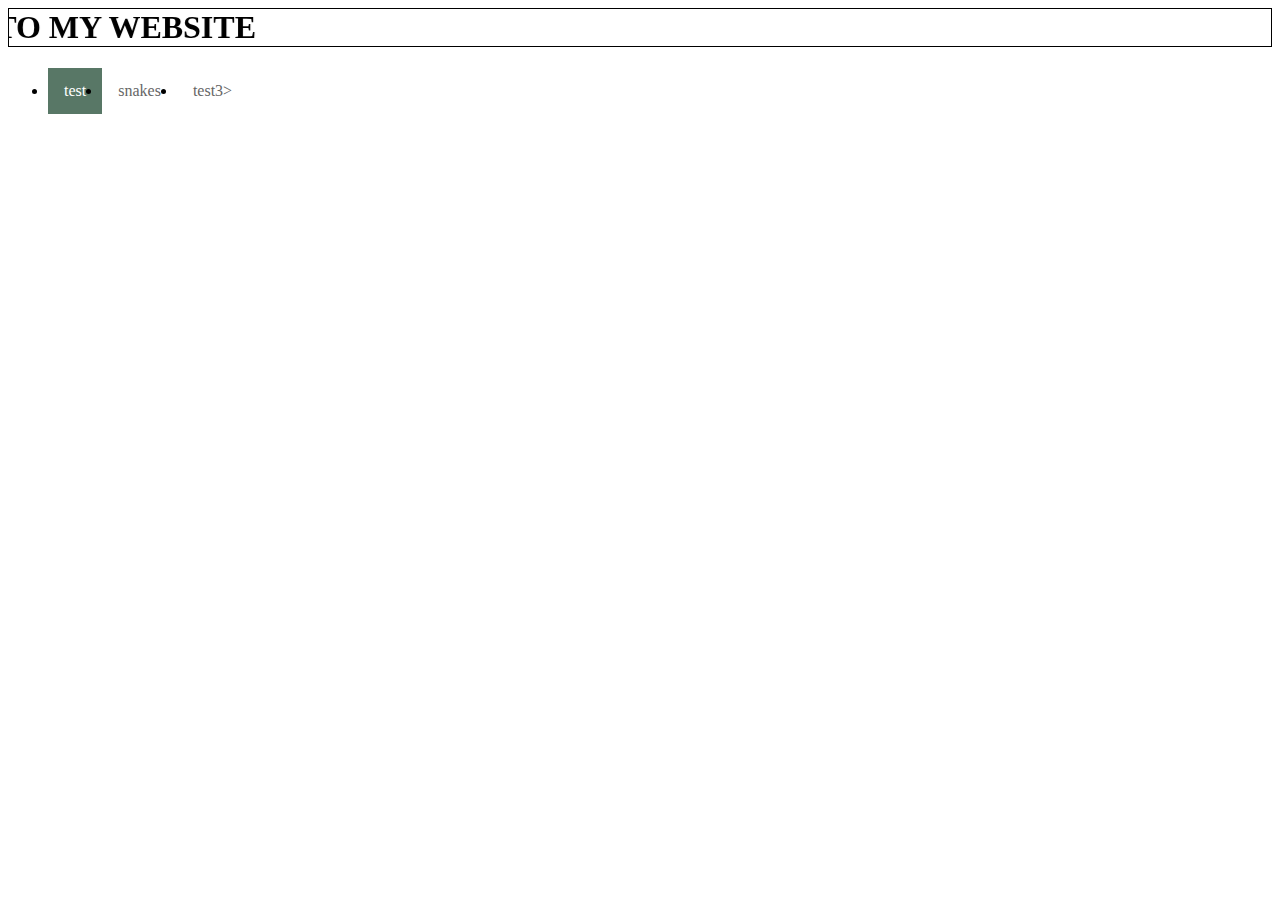
<file: index.html>
<html>
    <head>
       <link rel="stylesheet" href="css.css"> 
    </head>
    
    <title> </title>
<body>
<h1 class="scroll"><marquee behavior="scroll" direction="right" scrollamount="30">WELCOME TO MY WEBSITE</marquee></h1>
<ul>
<li><a class="active" href="#news">test</a></li>
<li><a href="snakes.html">snakes</a></li>
<li><a href="afka;js">test3></a></li>
</ul>


</body>
</html>
</file>
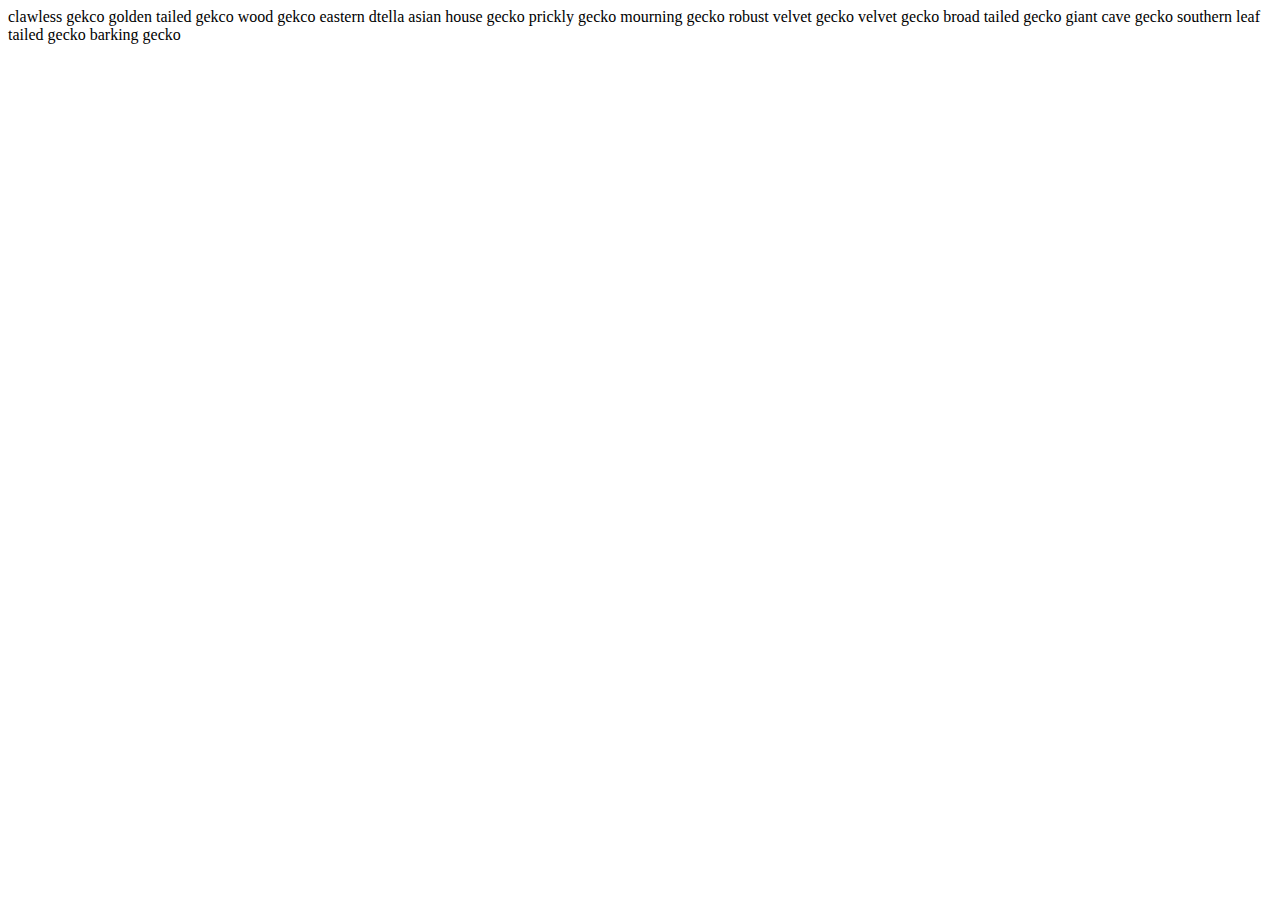
<file: Gaustralia.html>
<html>
    <head>

    </head>
    <body>
        clawless gekco
        golden tailed gekco
        wood gekco
        eastern dtella
        asian house gecko 
        prickly gecko 
        mourning gecko 
        robust velvet gecko 
        velvet gecko 
        broad tailed gecko 
        giant cave gecko 
        southern leaf tailed gecko 
        barking gecko 
    </body>
</html>
</file>
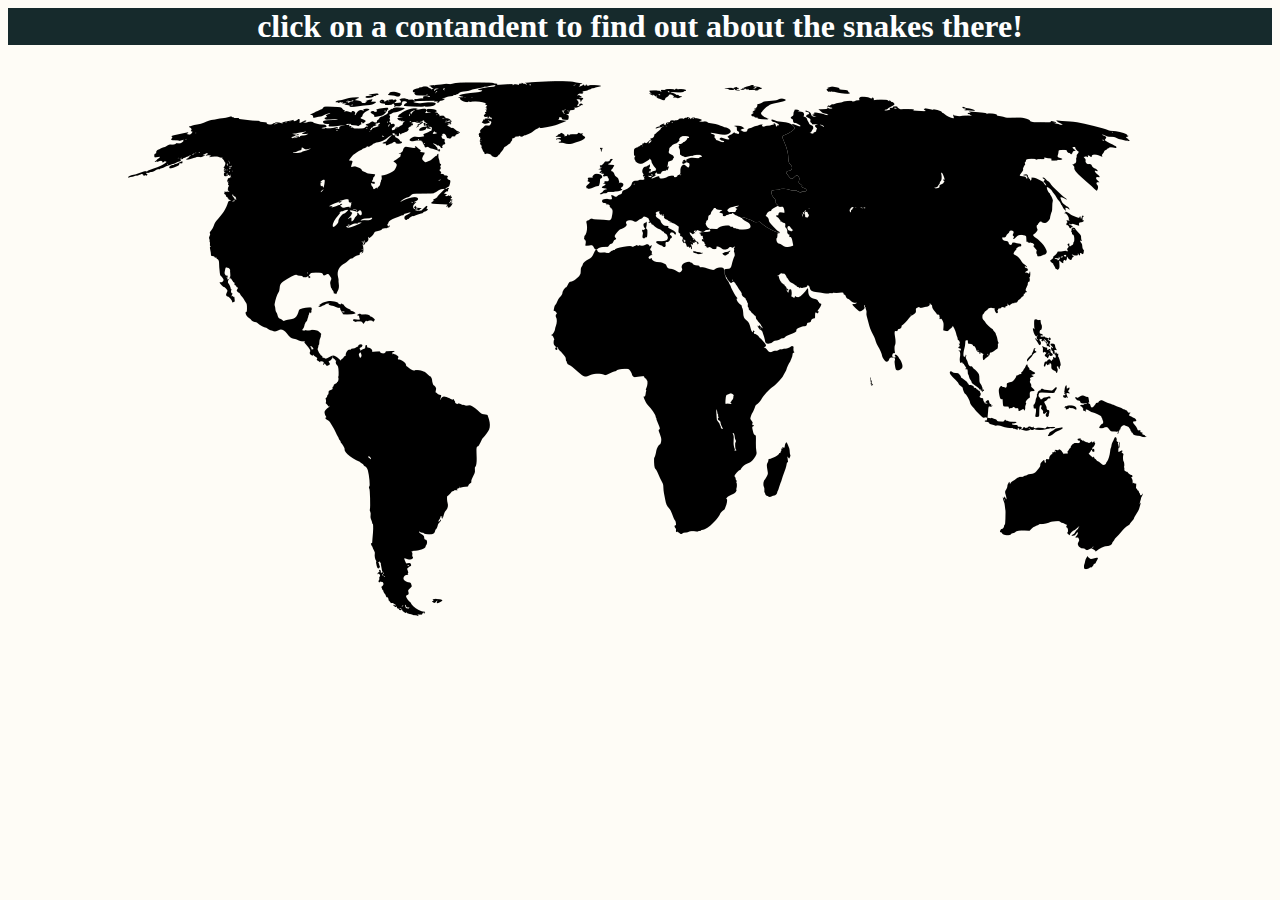
<file: geckos.html>
<html>
    <head>
       <link rel="stylesheet" href="css.css"> 
    </head>
    <style>
 
    </style>
    <title> </title>
    <meta name="viewport" content="width=device-width, initial-scale=1">
<body class="mapcolour">
  <center>
    <div class="background">
  <h1 style=color:white >click on a contandent to find out about the snakes there!</h1>
    </div>
</center>
  <center>
    <img src="map.png" usemap="#snakemap" >

<map name="snakemap">
  <area shape="poly" alt="australia" href="Gaustralia.html" coords="96,413,1069,371,1112,378,1142,440,1081,506,985,468">
  <area shape="poly" alt="southamerica" href="Gsouthamerica.htm"coords="336,277,378,279,446,326,484,355,464,422,417,482,441,537,414,549,382,544,367,510,360,421,322,370,311,339,321,313">
  <area shape="poly" alt="northamerica" href="Gnorthamerica.htm"coords="316,294,266,264,230,248,190,172,205,142,227,93,126,105,195,51,281,52,375,15,582,18,551,59,472,100,474,40,453,35,429,38,449,66,432,97,443,140,330,209,279,221,278,248,331,229,369,252,339,252,326,242,312,264">
  <area shape="poly" alt="africa" href="Gafrica.html"coords="87,183,544,235,540,282,574,311,623,304,638,317,634,338,652,362,647,395,659,444,673,468,699,466,723,440,730,424,733,401,766,434,787,384,773,380,760,394,755,415,747,385,746,369,745,347,788,299,785,286,752,278,736,251,715,204,681,200,668,207,641,195,642,179">
  <area shape="poly" alt="europe" href="Geurope.html"coords="718,149,771,167,762,150,769,142,767,125,799,130,791,113,783,107,778,75,787,64,767,56,776,37,749,16,643,16,545,76,568,77,563,63,642,16,650,32,682,26,692,18,729,31,754,31,734,62,703,53,663,53,631,80,596,94,577,118,582,180,603,175,624,154,637,167,654,177,680,181,693,187,698,164,708,140,717,149,715,148,728,148">
  <area shape="poly" alt="asia" href="Gasia.html" coords="777,68,786,112,803,127,770,128,778,150,794,181,771,184,761,162,744,153,736,152,742,164,724,162,696,167,701,178,722,182,730,193,724,207,738,231,756,262,761,274,799,259,814,242,805,228,799,221,826,225,845,238,858,244,882,299,890,298,894,257,925,240,956,319,981,359,1037,327,1051,304,1055,285,1038,261,1027,255,1027,273,1026,292,1014,305,994,311,969,304,972,293,992,281,978,255,979,246,1003,239,1026,212,1009,181,1009,167,1030,186,1048,200,1072,192,1072,157,1063,134,1048,117,1037,114,1054,88,1095,130,1118,67,1027,50,957,37,883,37,819,20,788,45">
</map>
   </center>
  

</body>
</html>
</file>
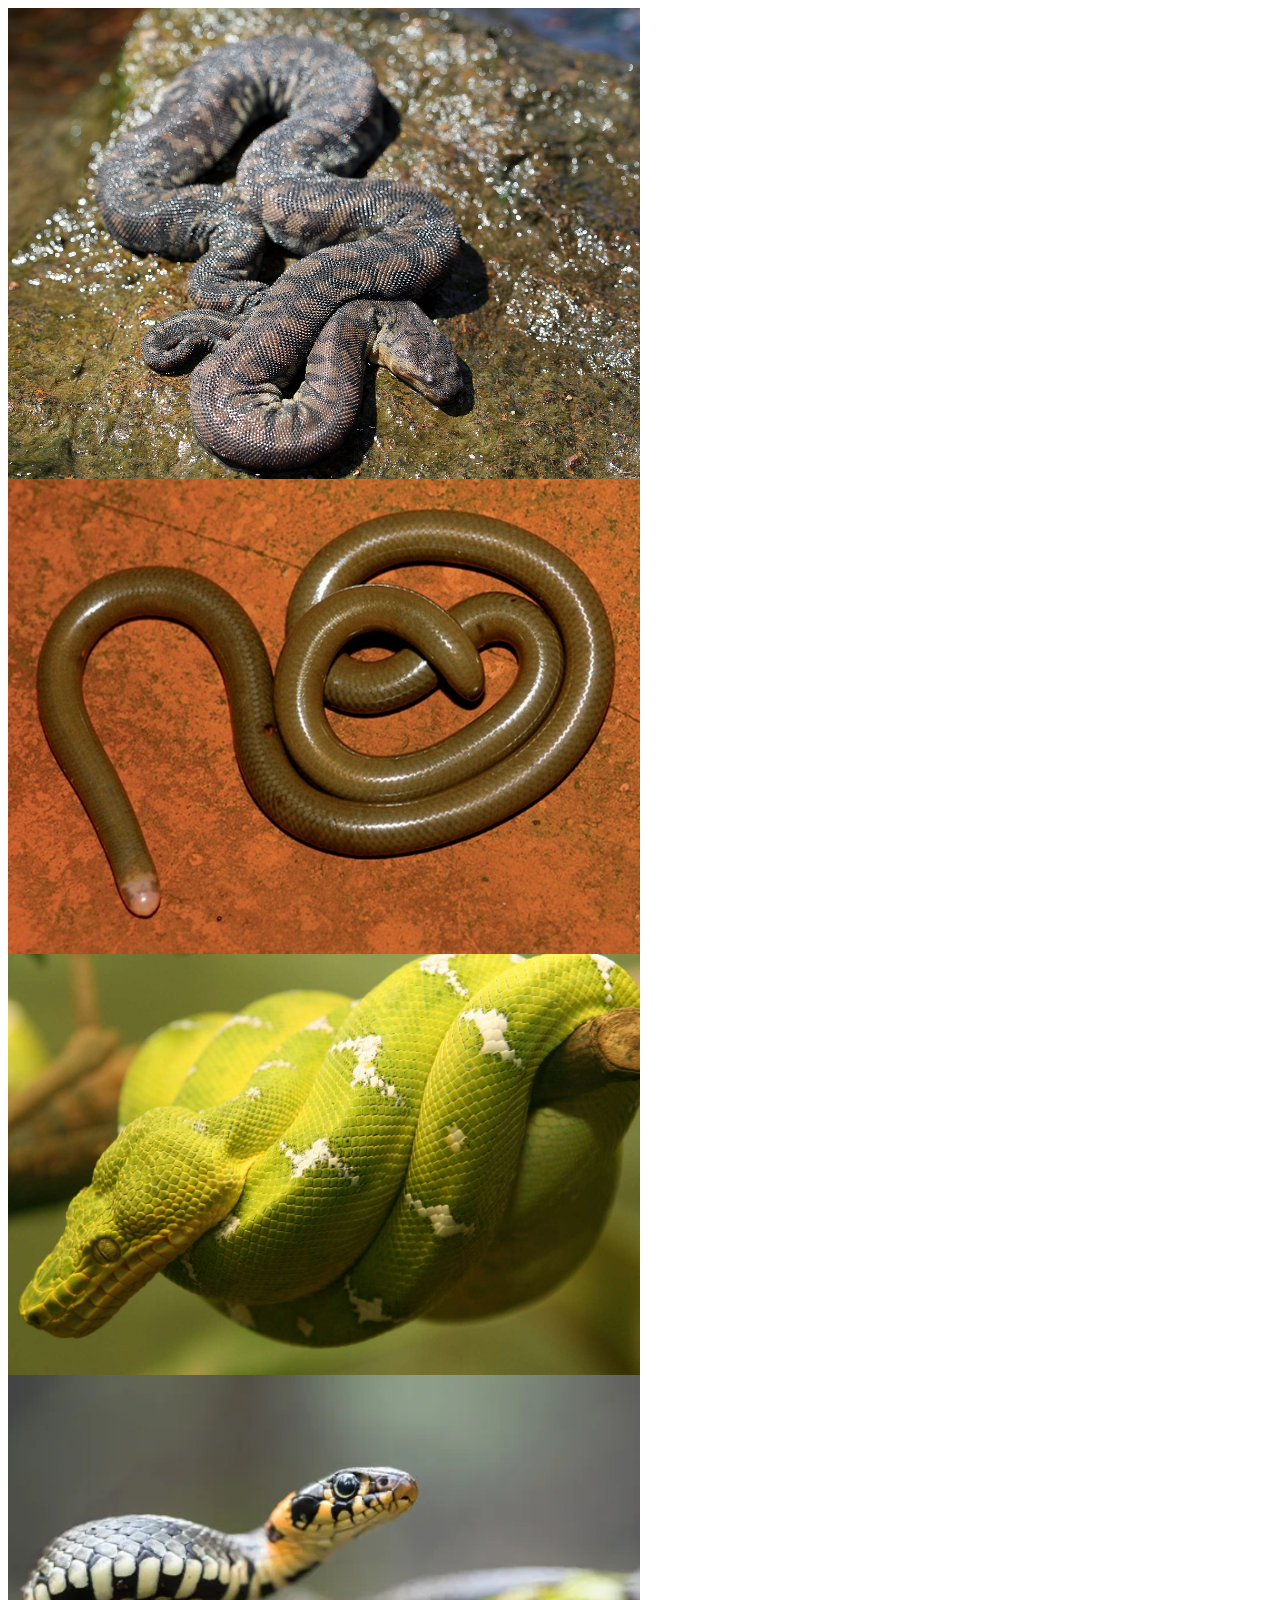
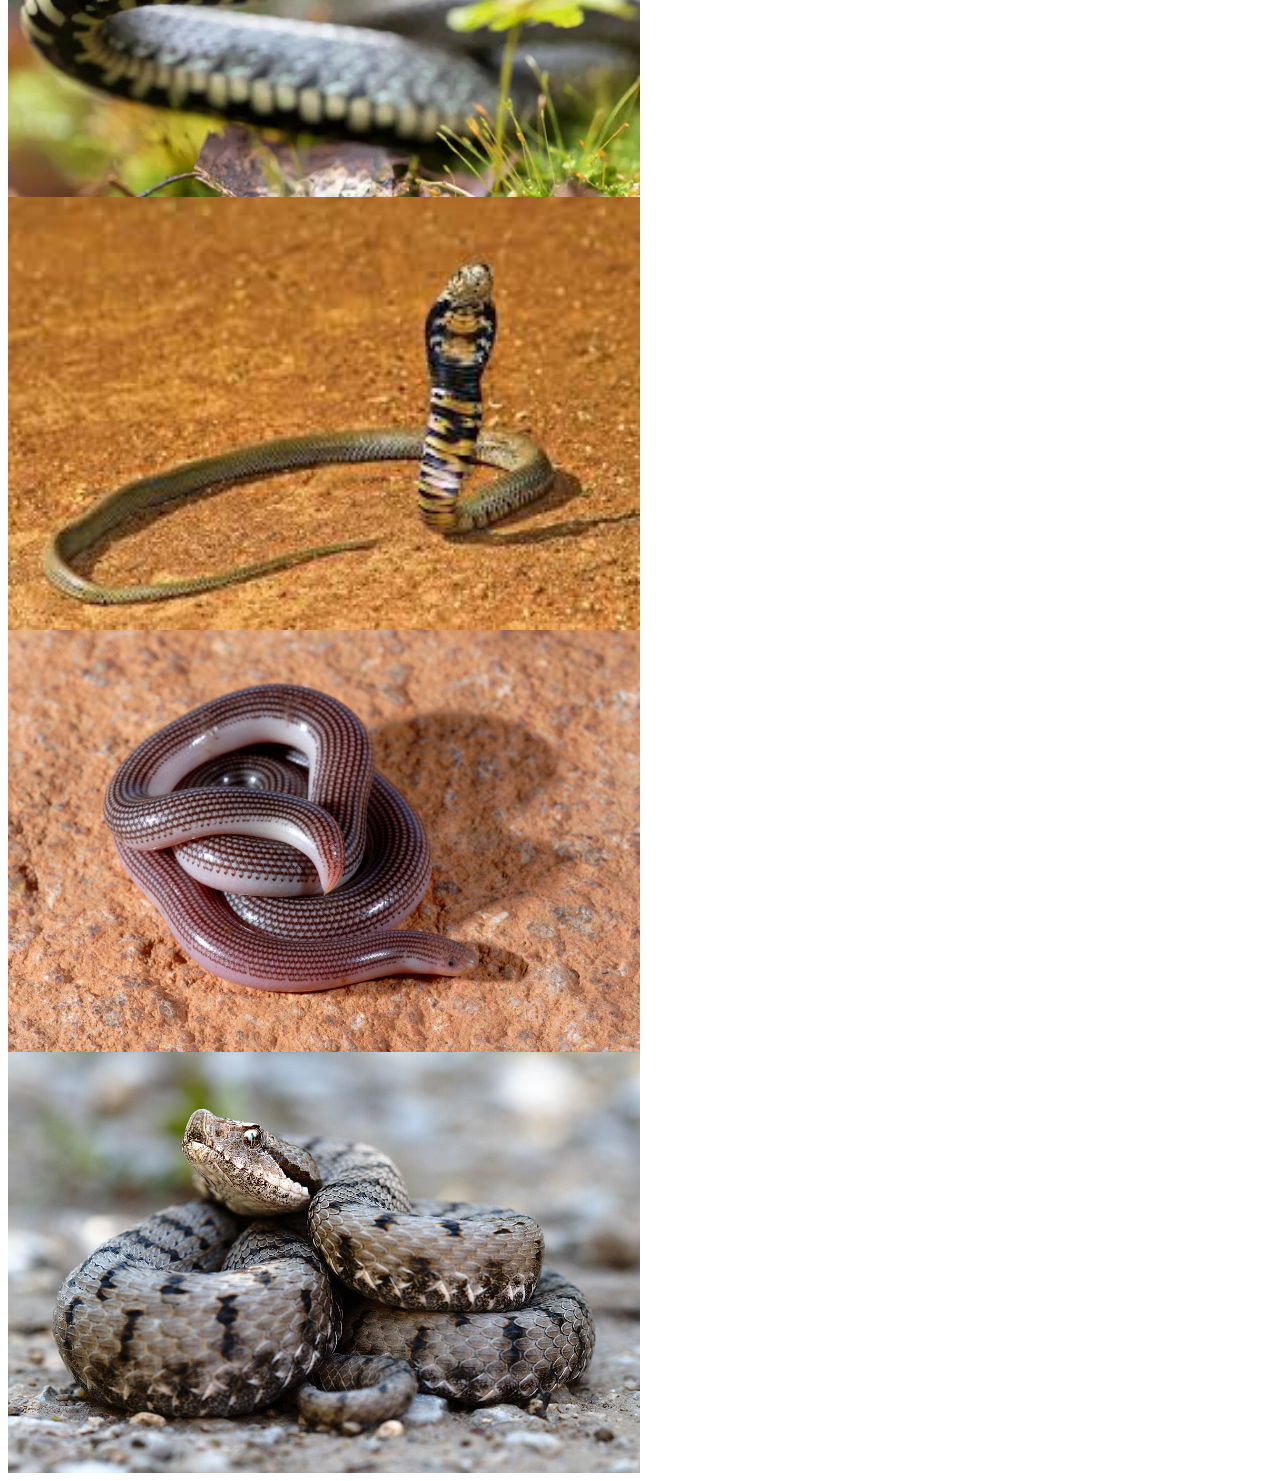
<file: Saustralia.html>
<html>
<head>  <link rel="stylesheet" href="css.css"> </head>
<body>
    

<div class="container">
<img src="acrochordidae.jpg" alt="Avatar" class="image">
<div class="overlay"><a herf="kja;DLKJ.HTML">acrochordidae</a></div>
</div>

<div class="container">
<img src="Anomalepidae.jpg" alt="Avatar" class="image">
<div class="overlay">Anomalepidae</div>
</div>

<div class="container">
<img src="Boidae.jpg" alt="Avatar" class="image">
<div class="overlay">Boidae</div>
</div>

<div class="container">
<img src="Colubridae.webp" alt="Avatar" class="image">
<div class="overlay">Colubridae</div>
</div>

<div class="container">
<img src="Elapidae.jpeg" alt="Avatar" class="image">
<div class="overlay">Elapidae</div>
</div>

<div class="container">
<img src="Typhlopidae.JPG" alt="Avatar" class="image">
 <div class="overlay">Typhlopidae</div>
</div>

<div class="container">
<img src="Viperidae.jpg" alt="Avatar" class="image">
<div class="overlay">Viperidae</div>
</div>
</body>


</html>
</file>
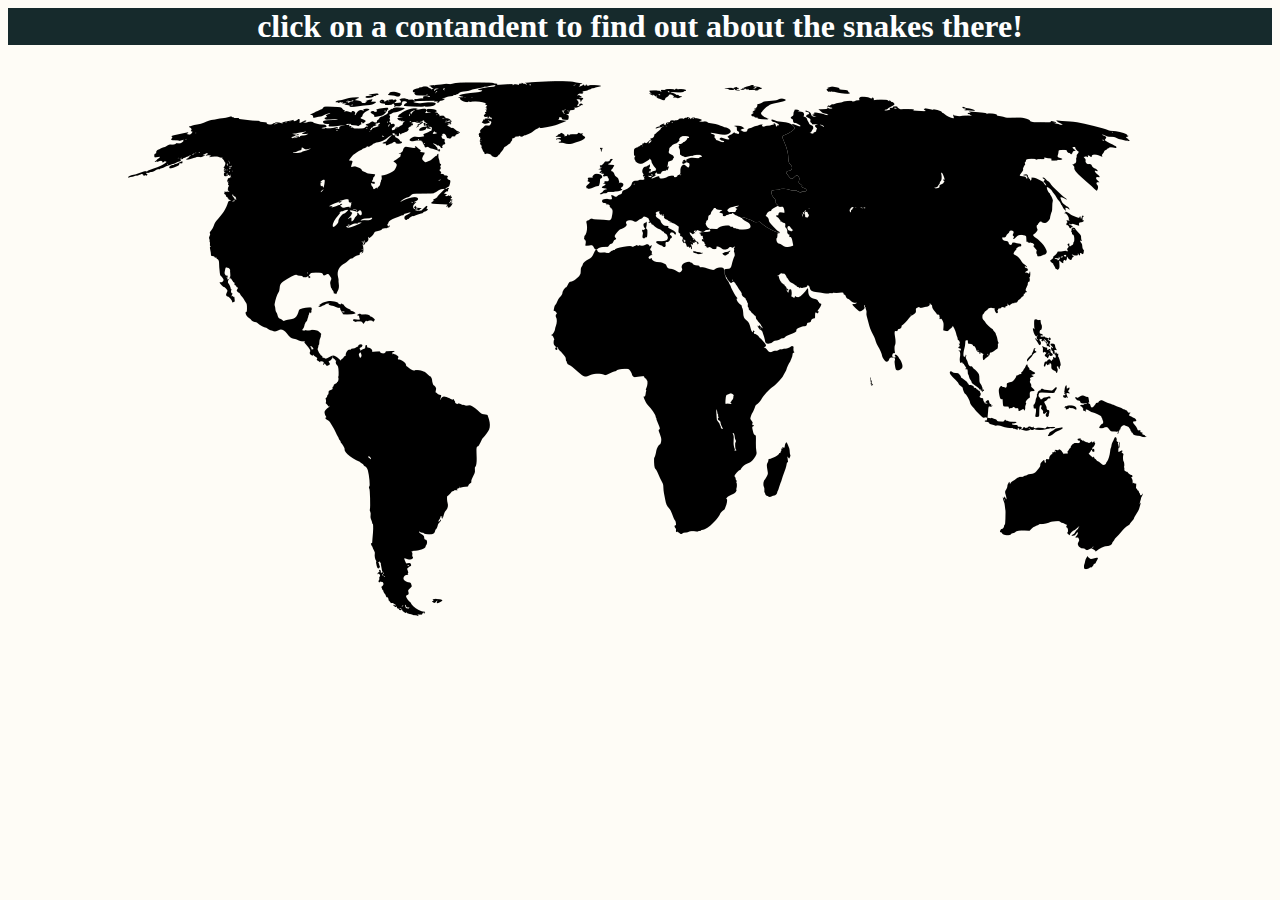
<file: snakes.html>
<html>
    <head>
       <link rel="stylesheet" href="css.css"> 
    </head>
    <style>
 
    </style>
    <title> </title>
    <meta name="viewport" content="width=device-width, initial-scale=1">
<body class="mapcolour">
  <center>
    <div class="background">
  <h1 style=color:white >click on a contandent to find out about the snakes there!</h1>
    </div>
</center>
  <center>
    <img src="map.png" usemap="#snakemap" >

<map name="snakemap">
  <area shape="poly" alt="australia" href="Saustralia.html" coords="96,413,1069,371,1112,378,1142,440,1081,506,985,468">
  <area shape="poly" alt="southamerica" href="Ssouthamerica.htm"coords="336,277,378,279,446,326,484,355,464,422,417,482,441,537,414,549,382,544,367,510,360,421,322,370,311,339,321,313">
  <area shape="poly" alt="northamerica" href="Snorthamerica.htm"coords="316,294,266,264,230,248,190,172,205,142,227,93,126,105,195,51,281,52,375,15,582,18,551,59,472,100,474,40,453,35,429,38,449,66,432,97,443,140,330,209,279,221,278,248,331,229,369,252,339,252,326,242,312,264">
  <area shape="poly" alt="africa" href="Safrica.html"coords="87,183,544,235,540,282,574,311,623,304,638,317,634,338,652,362,647,395,659,444,673,468,699,466,723,440,730,424,733,401,766,434,787,384,773,380,760,394,755,415,747,385,746,369,745,347,788,299,785,286,752,278,736,251,715,204,681,200,668,207,641,195,642,179">
  <area shape="poly" alt="europe" href="Seurope.html"coords="718,149,771,167,762,150,769,142,767,125,799,130,791,113,783,107,778,75,787,64,767,56,776,37,749,16,643,16,545,76,568,77,563,63,642,16,650,32,682,26,692,18,729,31,754,31,734,62,703,53,663,53,631,80,596,94,577,118,582,180,603,175,624,154,637,167,654,177,680,181,693,187,698,164,708,140,717,149,715,148,728,148">
  <area shape="poly" alt="asia" href="Sasia.html" coords="777,68,786,112,803,127,770,128,778,150,794,181,771,184,761,162,744,153,736,152,742,164,724,162,696,167,701,178,722,182,730,193,724,207,738,231,756,262,761,274,799,259,814,242,805,228,799,221,826,225,845,238,858,244,882,299,890,298,894,257,925,240,956,319,981,359,1037,327,1051,304,1055,285,1038,261,1027,255,1027,273,1026,292,1014,305,994,311,969,304,972,293,992,281,978,255,979,246,1003,239,1026,212,1009,181,1009,167,1030,186,1048,200,1072,192,1072,157,1063,134,1048,117,1037,114,1054,88,1095,130,1118,67,1027,50,957,37,883,37,819,20,788,45">
</map>
   </center>
  

</body>
</html>
</file>
<file: css.css>
.scroll{ border:1px solid black;
}

#navigation bar
ul {
    list-style-type: none;
    margin: 0;
    padding: 0;
    overflow: hidden;
    border: 1px solid #e7e7e7;
    background-color: #f3f3f3;
  }
  
  li {
    float: left;
  }
  
  li a {
    display: block;
    color: #666;
    text-align: center;
    padding: 14px 16px;
    text-decoration: none;
  }
  
  li a:hover:not(.active) {
    background-color: #ddd;
  }
  
  li a.active {
    color: white;
    background-color: #587766;
  }



  

  .container {
    position: relative;
    width: 50%;
  }
  
  .image {
    display: block;
    width: 100%;
    height: auto;
  }
  
  .overlay {
    position: absolute;
    bottom: 0;
    left: 0;
    right: 0;
    background-color: #008CBA;
    overflow: hidden;
    width: 100%;
    height: 0;
    transition: .5s ease;
  }
  
  .container:hover .overlay {
    height: 100%;
  }
  
  .text {
    white-space: nowrap; 
    color: white;
    font-size: 20px;
    position: absolute;
    overflow: hidden;
    top: 50%;
    left: 50%;
    transform: translate(-50%, -50%);
    -ms-transform: translate(-50%, -50%);
  }

.mapcolour{background-color: #fefcf6;}
.background{background-color: #162a2c;}
</file>
